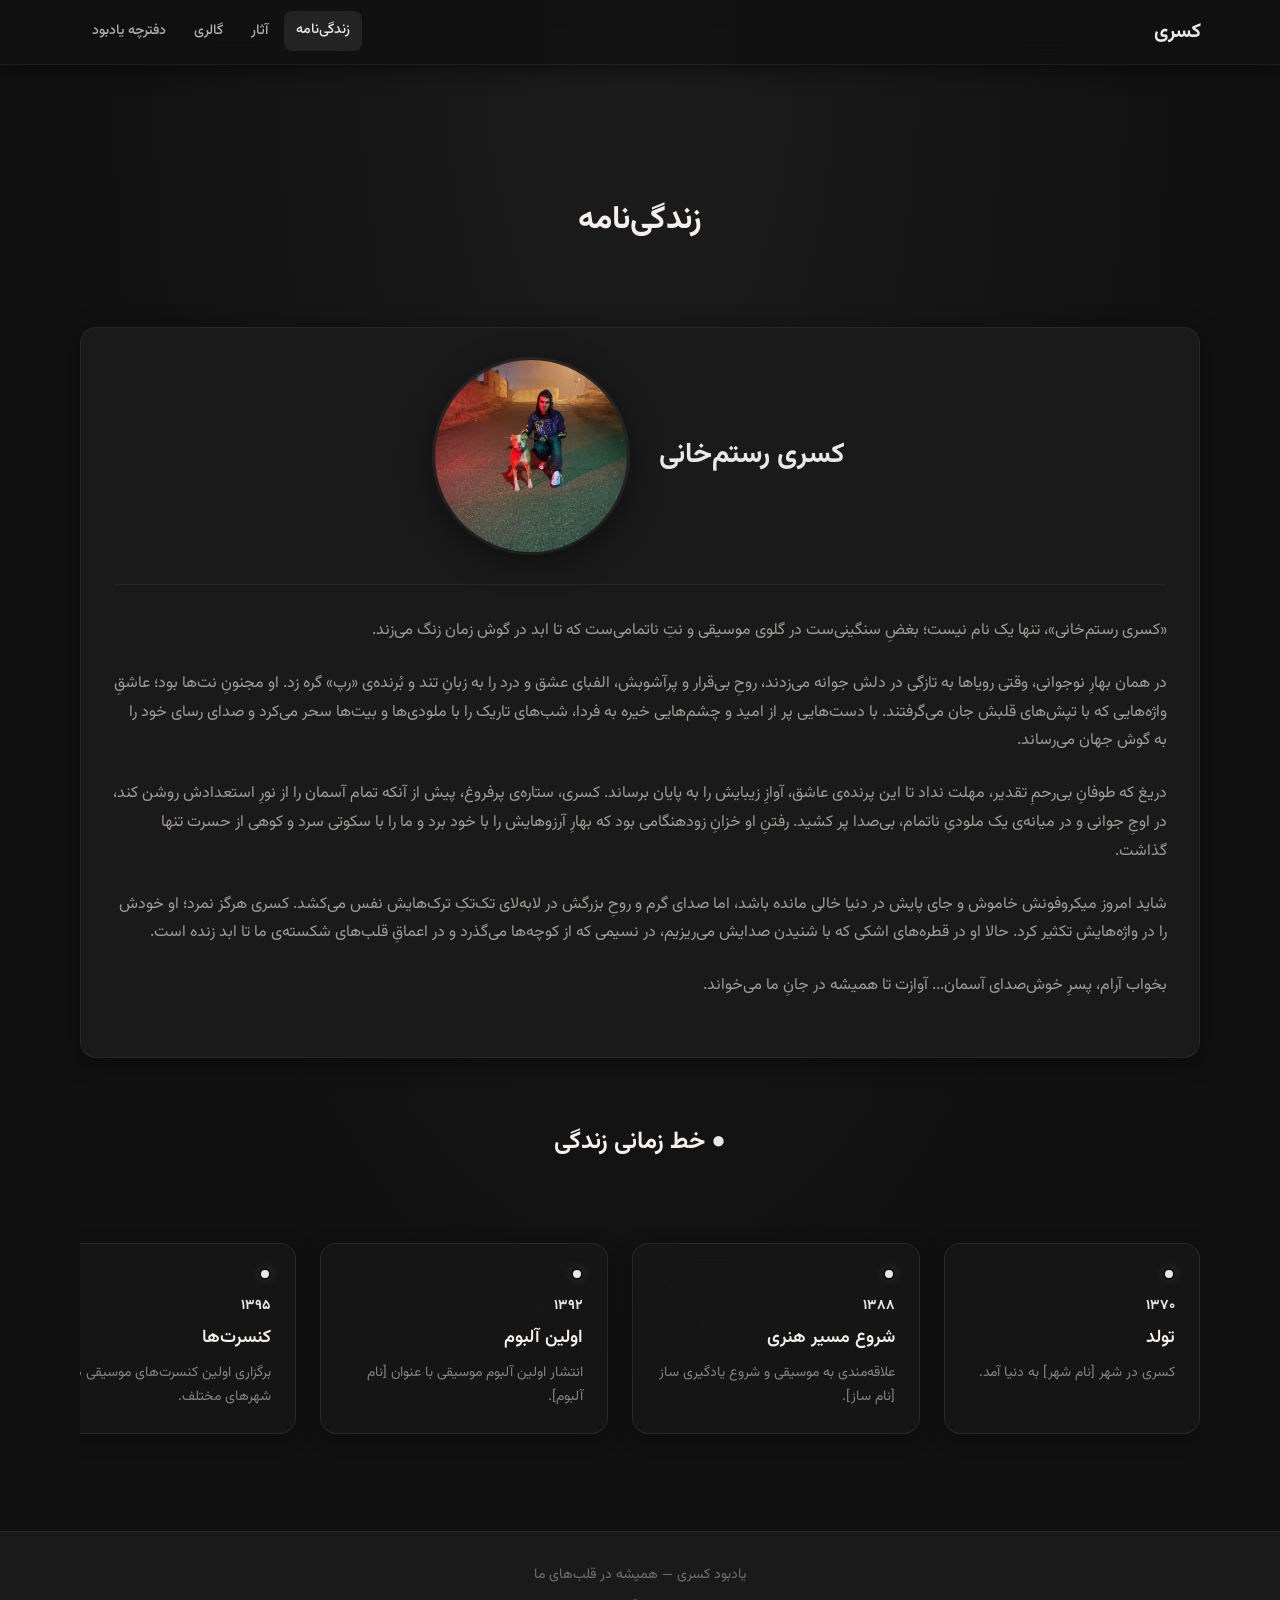
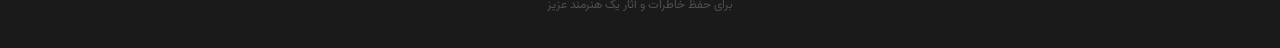
<file: biography.html>
<!DOCTYPE html>
<html lang="fa" dir="rtl">
<head>
  <meta charset="UTF-8">
  <meta name="viewport" content="width=device-width, initial-scale=1.0">
  <title>زندگی‌نامه | یادبود کسری</title>
  <link rel="preconnect" href="https://fonts.googleapis.com">
  <link rel="preconnect" href="https://fonts.gstatic.com" crossorigin>
  <link href="https://fonts.googleapis.com/css2?family=Vazirmatn:wght@300;400;500;600;700;800&display=swap" rel="stylesheet">
  <link rel="stylesheet" href="css/style.css">
</head>
<body>

  <header class="header">
    <div class="header-inner">
      <a href="index.html" class="logo">کسری</a>
      <nav class="nav">
        <a href="biography.html" class="active">زندگی‌نامه</a>
        <a href="music.html">آثار</a>
        <a href="gallery.html">گالری</a>
        <a href="guestbook.html">دفترچه یادبود</a>
      </nav>
      <button class="menu-btn" onclick="toggleMenu()" aria-label="منو">☰</button>
    </div>
    <nav class="mobile-nav" id="mobileNav">
      <a href="index.html">خانه</a>
      <a href="biography.html" class="active">زندگی‌نامه</a>
      <a href="music.html">آثار</a>
      <a href="gallery.html">گالری</a>
      <a href="guestbook.html">دفترچه یادبود</a>
    </nav>
  </header>

  <main class="container" style="padding: 4rem 1rem;">
    <div class="page-header">
      <h1>زندگی‌نامه</h1>
    </div>

    <!-- متن کامل زندگی‌نامه -->
    <div class="bio-card">
      <div class="bio-card-inner">
        <div class="bio-avatar">
          <img src="images/IMG_0287.jpg" alt="کسری رستم‌خانی">
        </div>
        <div>
          <h2>کسری رستم‌خانی</h2>
        </div>
      </div>
      <div class="bio-full">
        <p>«کسری رستم‌خانی»، تنها یک نام نیست؛ بغضِ سنگینی‌ست در گلوی موسیقی و نتِ ناتمامی‌ست که تا ابد در گوش زمان زنگ می‌زند.</p>
        <p>در همان بهارِ نوجوانی، وقتی رویاها به تازگی در دلش جوانه می‌زدند، روحِ بی‌قرار و پرآشوبش، الفبای عشق و درد را به زبانِ تند و بُرنده‌ی «رپ» گره زد. او مجنونِ نت‌ها بود؛ عاشقِ واژه‌هایی که با تپش‌های قلبش جان می‌گرفتند. با دست‌هایی پر از امید و چشم‌هایی خیره به فردا، شب‌های تاریک را با ملودی‌ها و بیت‌ها سحر می‌کرد و صدای رسای خود را به گوش جهان می‌رساند.</p>
        <p>دریغ که طوفانِ بی‌رحمِ تقدیر، مهلت نداد تا این پرنده‌ی عاشق، آوازِ زیبایش را به پایان برساند. کسری، ستاره‌ی پرفروغ، پیش از آنکه تمام آسمان را از نورِ استعدادش روشن کند، در اوجِ جوانی و در میانه‌ی یک ملودیِ ناتمام، بی‌صدا پر کشید. رفتنِ او خزانِ زودهنگامی بود که بهارِ آرزوهایش را با خود برد و ما را با سکوتی سرد و کوهی از حسرت تنها گذاشت.</p>
        <p>شاید امروز میکروفونش خاموش و جای پایش در دنیا خالی مانده باشد، اما صدای گرم و روحِ بزرگش در لابه‌لای تک‌تکِ ترک‌هایش نفس می‌کشد. کسری هرگز نمرد؛ او خودش را در واژه‌هایش تکثیر کرد. حالا او در قطره‌های اشکی که با شنیدن صدایش می‌ریزیم، در نسیمی که از کوچه‌ها می‌گذرد و در اعماقِ قلب‌های شکسته‌ی ما تا ابد زنده است.</p>
        <p>بخواب آرام، پسرِ خوش‌صدای آسمان... آوازت تا همیشه در جانِ ما می‌خواند.</p>
      </div>
    </div>

    <!-- خط زمانی -->
    <h2 class="section-title"><span class="dot">●</span> خط زمانی زندگی</h2>

    <div class="timeline">
      <div class="timeline-item">
        <div class="timeline-dot"></div>
        <span class="timeline-year">۱۳۷۰</span>
        <h3>تولد</h3>
        <p>کسری در شهر [نام شهر] به دنیا آمد.</p>
      </div>
      <div class="timeline-item">
        <div class="timeline-dot"></div>
        <span class="timeline-year">۱۳۸۸</span>
        <h3>شروع مسیر هنری</h3>
        <p>علاقه‌مندی به موسیقی و شروع یادگیری ساز [نام ساز].</p>
      </div>
      <div class="timeline-item">
        <div class="timeline-dot"></div>
        <span class="timeline-year">۱۳۹۲</span>
        <h3>اولین آلبوم</h3>
        <p>انتشار اولین آلبوم موسیقی با عنوان [نام آلبوم].</p>
      </div>
      <div class="timeline-item">
        <div class="timeline-dot"></div>
        <span class="timeline-year">۱۳۹۵</span>
        <h3>کنسرت‌ها</h3>
        <p>برگزاری اولین کنسرت‌های موسیقی در شهرهای مختلف.</p>
      </div>
      <div class="timeline-item">
        <div class="timeline-dot"></div>
        <span class="timeline-year">۱۳۹۸</span>
        <h3>تجلیل هنری</h3>
        <p>دریافت جایزه و تجلیل از مقام هنری.</p>
      </div>
      <div class="timeline-item">
        <div class="timeline-dot"></div>
        <span class="timeline-year">۱۴۰۳</span>
        <h3>وداع ابدی</h3>
        <p>کسری اما همیشه در آثار و قلب‌های ما زنده است.</p>
      </div>
    </div>
  </main>

  <footer class="footer">
    <p>یادبود کسری — همیشه در قلب‌های ما</p>
    <p>برای حفظ خاطرات و آثار یک هنرمند عزیز</p>
  </footer>

  <script src="js/unregister-sw.js"></script>
  <audio id="audioPlayer" preload="metadata"></audio>
  <script src="js/persistent-audio.js"></script>
  <script src="js/main.js"></script>
</body>
</html>
</file>
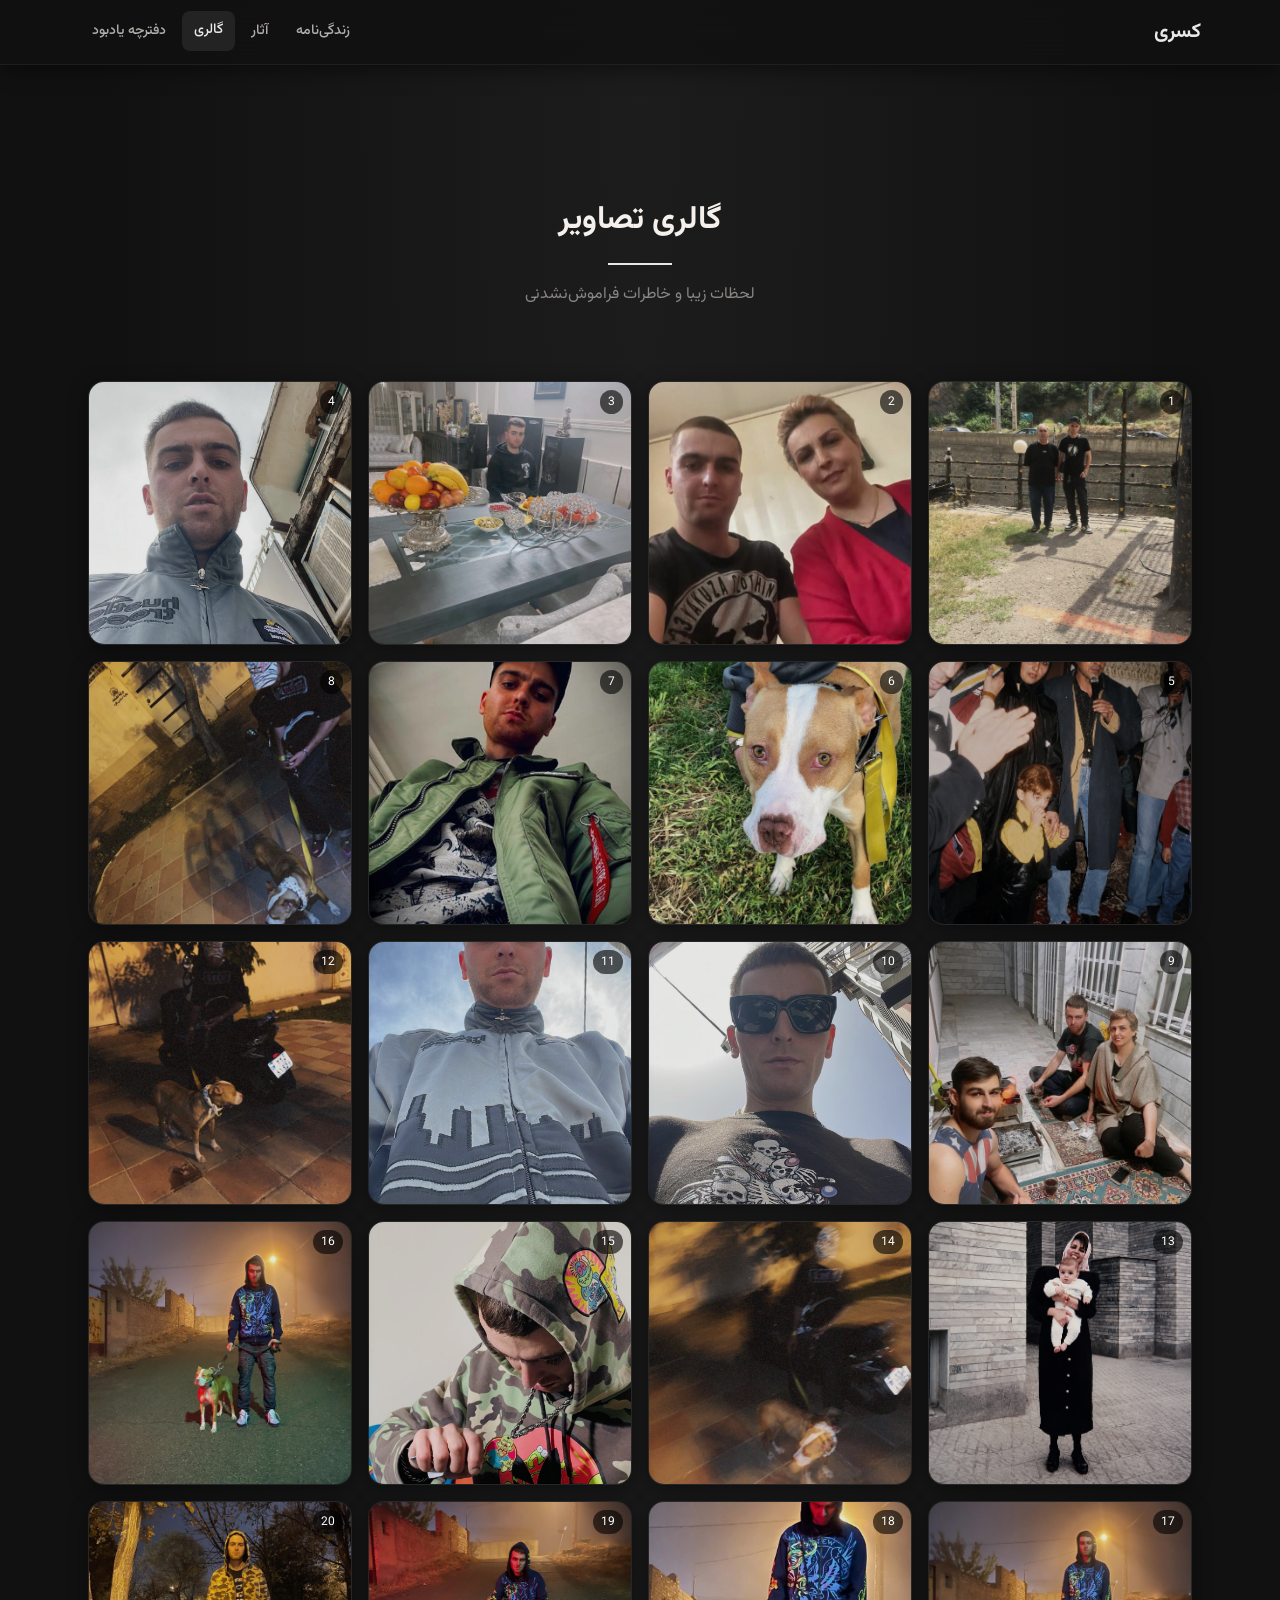
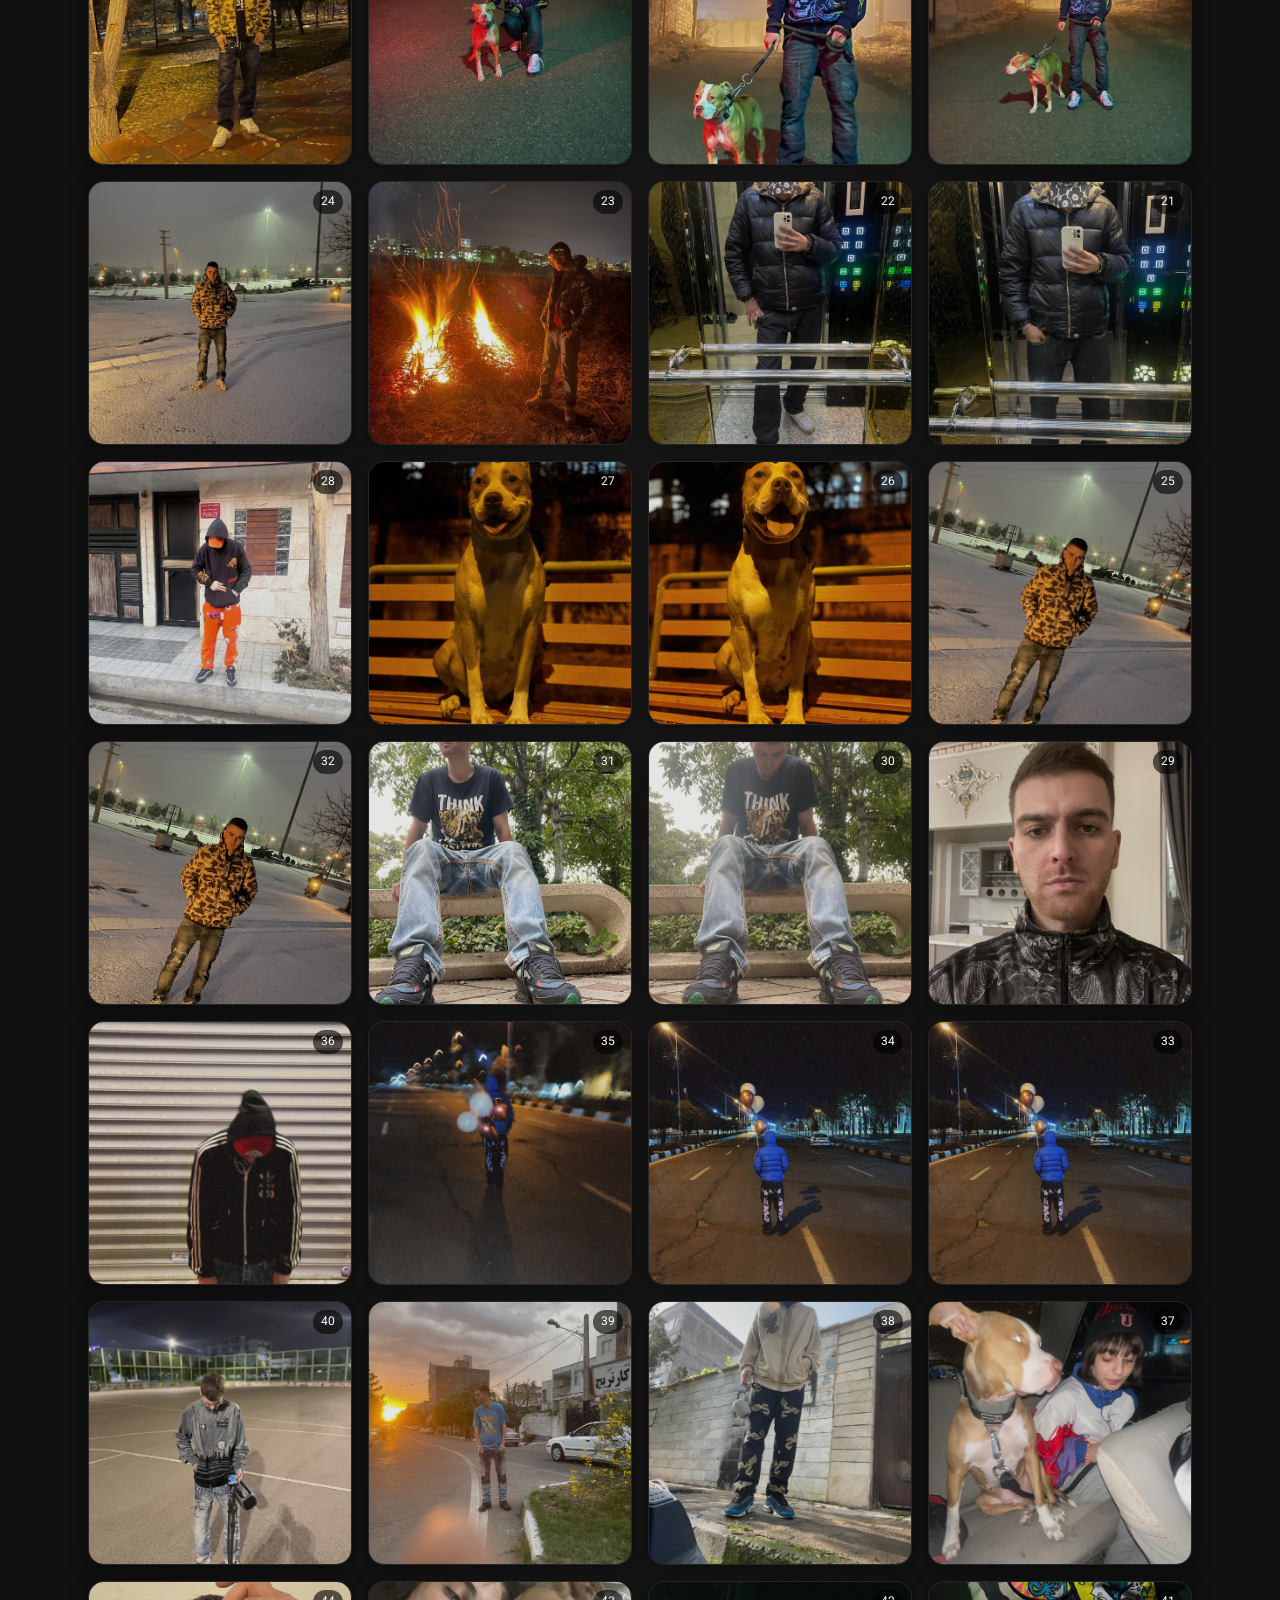
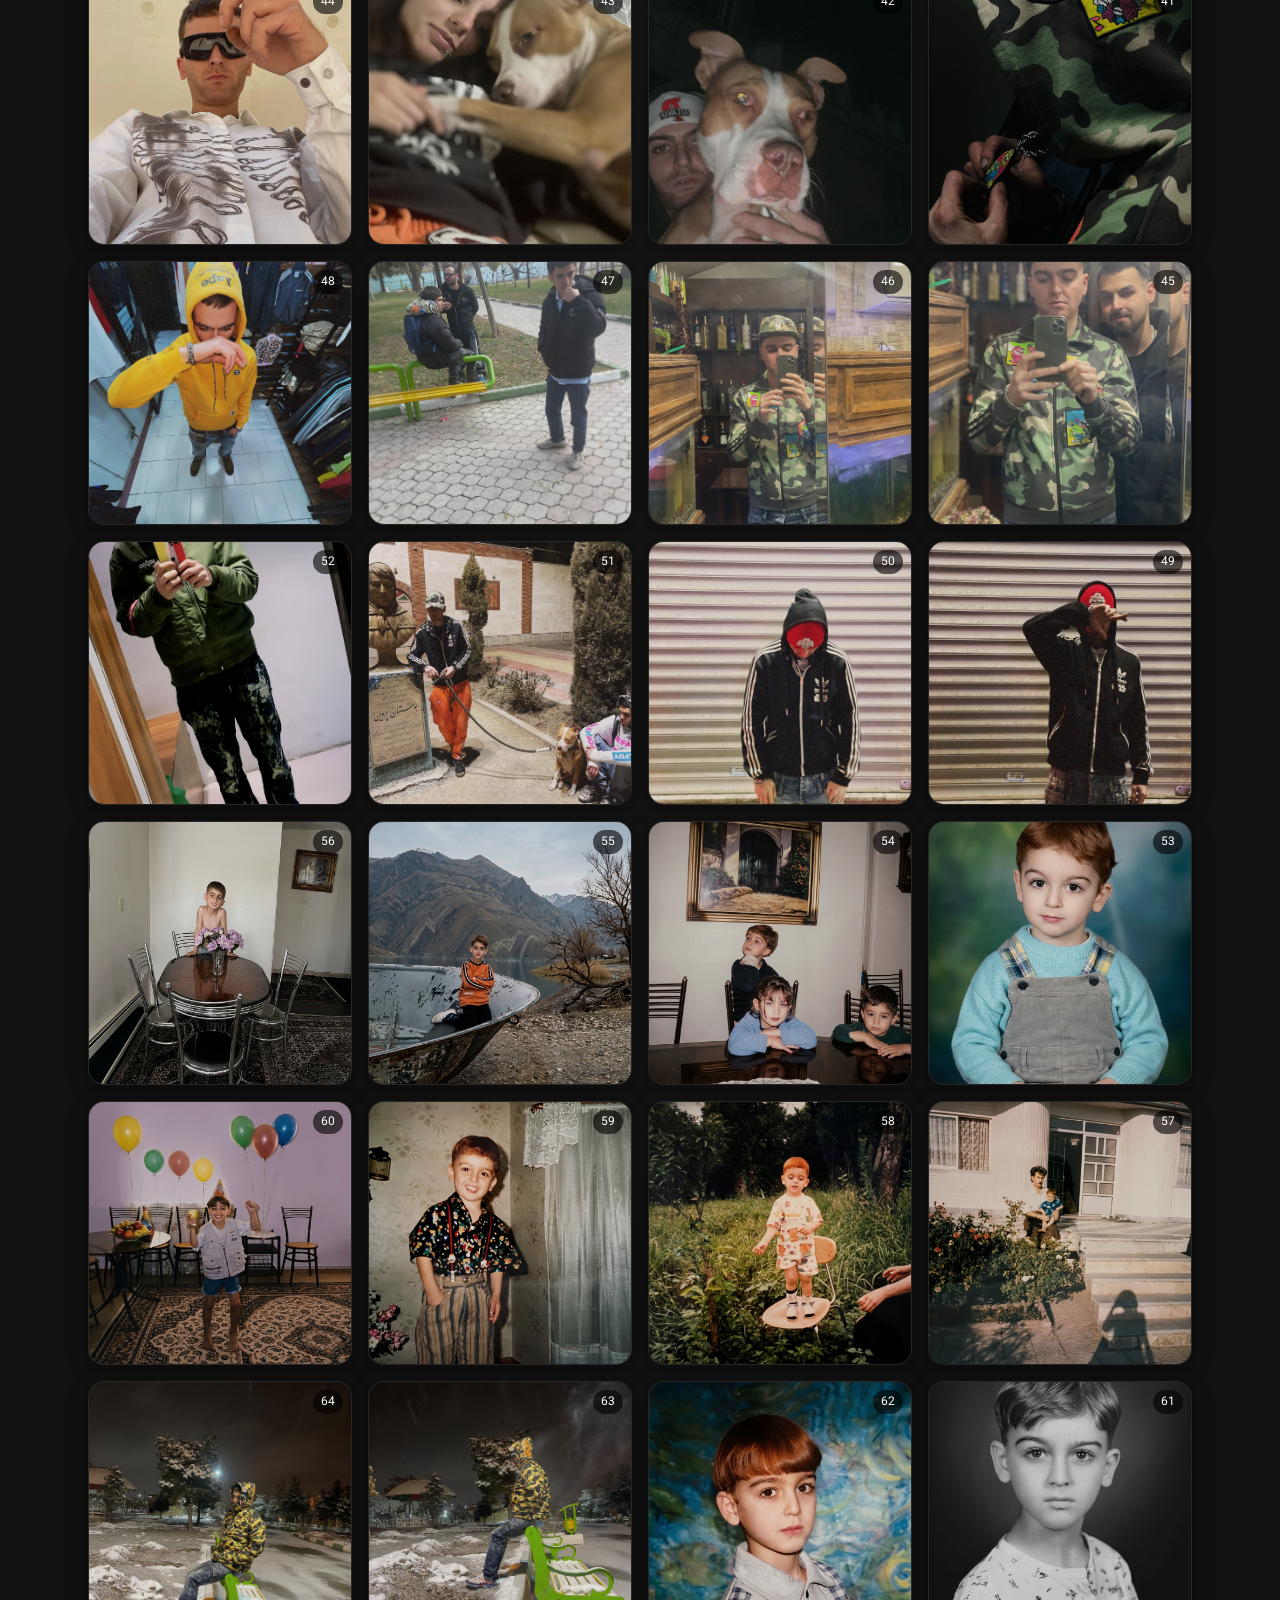
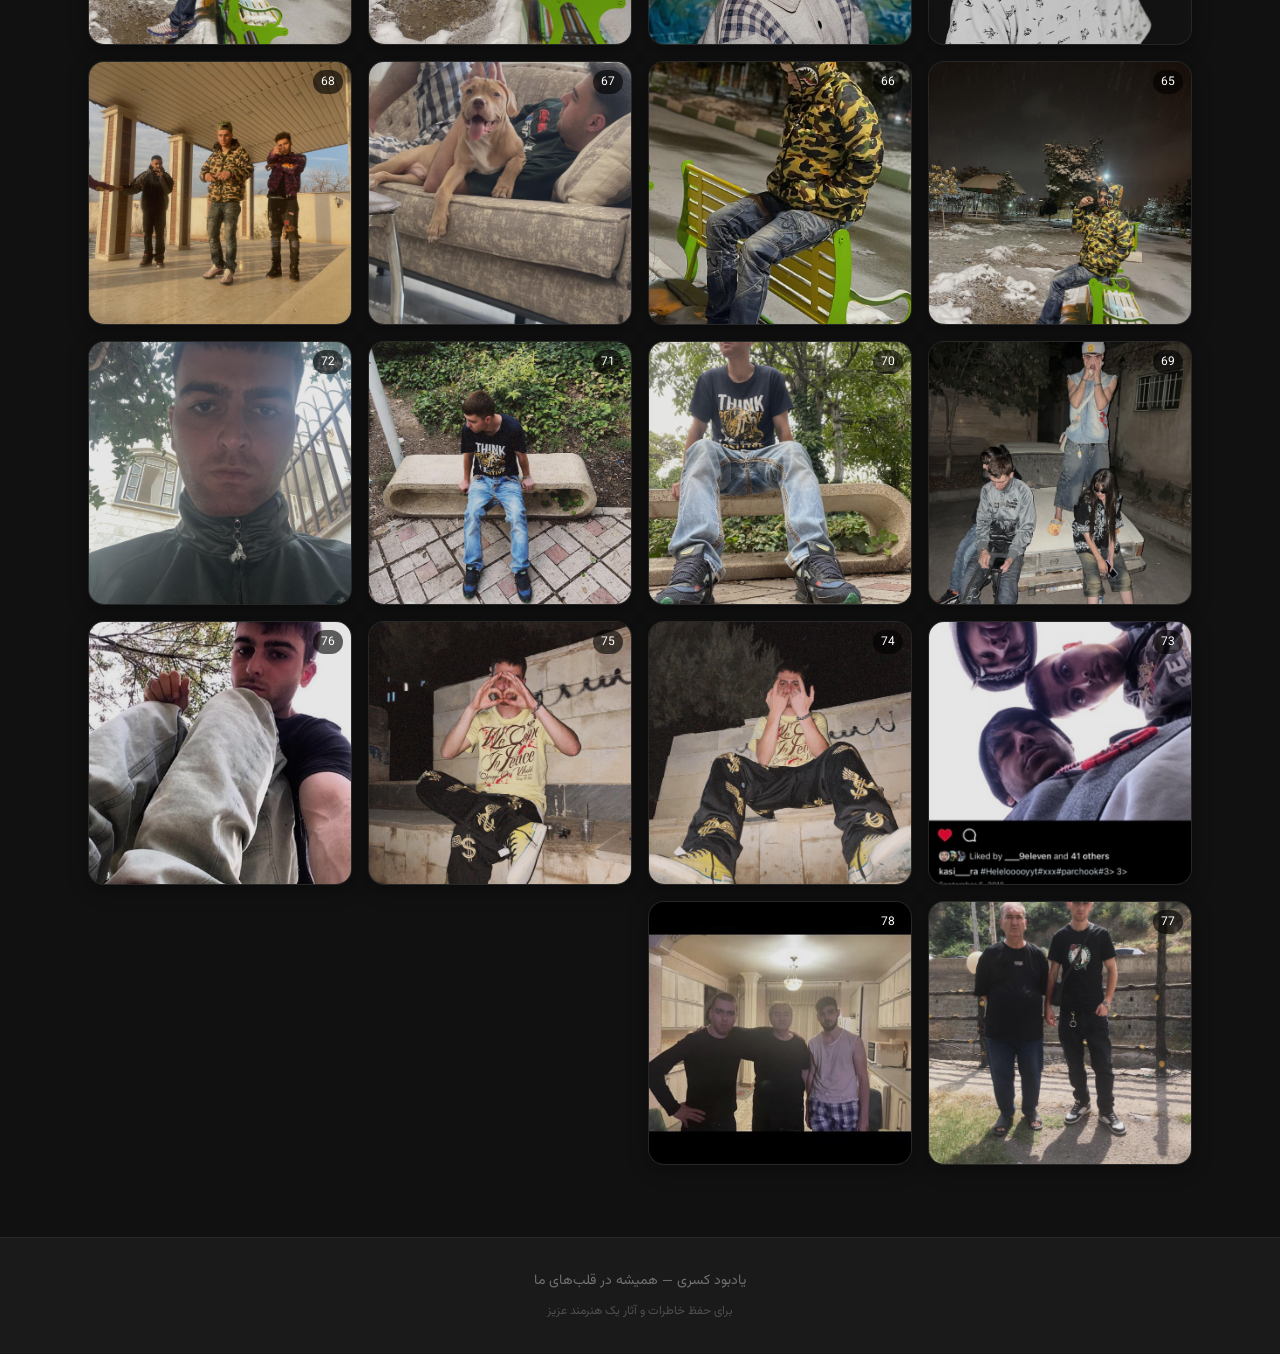
<file: gallery.html>
<!DOCTYPE html>
<html lang="fa" dir="rtl">
<head>
  <meta charset="UTF-8">
  <meta name="viewport" content="width=device-width, initial-scale=1.0">
  <title>گالری تصاویر | یادبود کسری</title>
  <link rel="preconnect" href="https://fonts.googleapis.com">
  <link rel="preconnect" href="https://fonts.gstatic.com" crossorigin>
  <link href="https://fonts.googleapis.com/css2?family=Vazirmatn:wght@300;400;500;600;700;800&display=swap" rel="stylesheet">
  <link rel="stylesheet" href="css/style.css">
</head>
<body>

  <header class="header">
    <div class="header-inner">
      <a href="index.html" class="logo">کسری</a>
      <nav class="nav">
        <a href="biography.html">زندگی‌نامه</a>
        <a href="music.html">آثار</a>
        <a href="gallery.html" class="active">گالری</a>
        <a href="guestbook.html">دفترچه یادبود</a>
      </nav>
      <button class="menu-btn" onclick="toggleMenu()" aria-label="منو">☰</button>
    </div>
    <nav class="mobile-nav" id="mobileNav">
      <a href="index.html">خانه</a>
      <a href="biography.html">زندگی‌نامه</a>
      <a href="music.html">آثار</a>
      <a href="gallery.html" class="active">گالری</a>
      <a href="guestbook.html">دفترچه یادبود</a>
    </nav>
  </header>

  <main class="container" style="padding: 4rem 1rem;">
    <div class="page-header">
      <h1>گالری تصاویر</h1>
      <div class="divider"></div>
      <p>لحظات زیبا و خاطرات فراموش‌نشدنی</p>
    </div>

    <div class="gallery-grid" id="galleryGrid"></div>
  </main>

  <!-- لایت‌باکس -->
  <div class="lightbox" id="lightbox">
    <button class="lightbox-close" onclick="closeLightbox()">✕</button>
    <button class="lightbox-nav lightbox-next" onclick="nextImage()">‹</button>
    <div class="lightbox-content">
      <div class="lightbox-image" id="lightboxImage">
        <svg fill="none" stroke="currentColor" viewBox="0 0 24 24" width="80" height="80">
          <path stroke-linecap="round" stroke-linejoin="round" stroke-width="1.5" d="M4 16l4.586-4.586a2 2 0 012.828 0L16 16m-2-2l1.586-1.586a2 2 0 012.828 0L20 14m-6-6h.01M6 20h12a2 2 0 002-2V6a2 2 0 00-2-2H6a2 2 0 00-2 2v12a2 2 0 002 2z"/>
        </svg>
      </div>
      <p class="lightbox-caption" id="lightboxCaption"></p>
    </div>
    <button class="lightbox-nav lightbox-prev" onclick="prevImage()">›</button>
  </div>

  <footer class="footer">
    <p>یادبود کسری — همیشه در قلب‌های ما</p>
    <p>برای حفظ خاطرات و آثار یک هنرمند عزیز</p>
  </footer>

  <script src="js/gallery.js"></script>
  <script src="js/unregister-sw.js"></script>
  <audio id="audioPlayer" preload="metadata"></audio>
  <script src="js/persistent-audio.js"></script>
  <script src="js/main.js"></script>
</body>
</html>
</file>
<file: css/style.css>
/* ===== متغیرها و رنگ‌ها ===== */
:root {
  --navy: #111111;
  --navy-light: #1a1a1a;
  --gold: #e8e8e8;
  --gold-light: #f5f5f5;
  --ivory: #f5f0eb;
  --ivory-dark: #e8e0d8;
  --burgundy: #8b3a3a;
  --spring: cubic-bezier(0.34, 1.56, 0.64, 1);
  --smooth: cubic-bezier(0.25, 0.1, 0.25, 1);
}

* {
  margin: 0;
  padding: 0;
  box-sizing: border-box;
}

html {
  scroll-behavior: smooth;
  overflow-x: hidden;
}

body {
  background: var(--navy);
  background-image: radial-gradient(ellipse at 50% 0%, rgba(40, 40, 40, 0.5) 0%, transparent 60%);
  color: var(--ivory);
  font-family: 'Vazirmatn', Tahoma, Arial, sans-serif;
  line-height: 1.7;
  min-height: 100vh;
  display: flex;
  flex-direction: column;
  overflow-x: hidden;
  animation: fadeInBody 0.6s var(--smooth);
}

@keyframes fadeInBody {
  from { opacity: 0; transform: translateY(8px); }
  to { opacity: 1; transform: translateY(0); }
}

a {
  color: inherit;
  text-decoration: none;
}

::selection {
  background: rgba(255, 255, 255, 0.2);
  color: var(--ivory);
}

::-webkit-scrollbar {
  width: 8px;
}
::-webkit-scrollbar-track {
  background: var(--navy);
}
::-webkit-scrollbar-thumb {
  background: rgba(255, 255, 255, 0.15);
  border-radius: 4px;
}

/* ===== هدر ===== */
.header {
  position: sticky;
  top: 0;
  z-index: 50;
  background: rgba(17, 17, 17, 0.85);
  backdrop-filter: blur(24px) saturate(180%);
  -webkit-backdrop-filter: blur(24px) saturate(180%);
  border-bottom: 1px solid rgba(255, 255, 255, 0.06);
  box-shadow: 0 1px 24px rgba(0, 0, 0, 0.6);
  animation: slideDown 0.5s var(--smooth);
}

@keyframes slideDown {
  from { opacity: 0; transform: translateY(-100%); }
  to { opacity: 1; transform: translateY(0); }
}

.header-inner {
  max-width: 72rem;
  margin: 0 auto;
  padding: 0 1rem;
  display: flex;
  align-items: center;
  justify-content: space-between;
  height: 4rem;
}

.logo {
  color: var(--gold);
  font-weight: 700;
  font-size: 1.25rem;
  letter-spacing: -0.025em;
}

.nav {
  display: flex;
  gap: 0.25rem;
}

.nav a {
  padding: 0.5rem 0.75rem;
  border-radius: 0.5rem;
  font-size: 0.875rem;
  font-weight: 500;
  color: rgba(245, 240, 235, 0.7);
  transition: all 0.3s var(--spring);
  position: relative;
}

.nav a:hover,
.nav a.active {
  color: var(--gold);
  background: rgba(255, 255, 255, 0.08);
  transform: translateY(-1px);
}

.nav a.active {
  background: rgba(255, 255, 255, 0.08);
}

.menu-btn {
  display: none;
  background: none;
  border: none;
  color: rgba(245, 240, 235, 0.7);
  cursor: pointer;
  padding: 0.5rem;
  font-size: 1.5rem;
}

.mobile-nav {
  display: none;
  flex-direction: column;
  gap: 0.25rem;
  padding: 0.5rem 0 1rem;
  border-top: 1px solid rgba(255, 255, 255, 0.05);
  margin-top: 0.5rem;
  padding-top: 0.75rem;
  animation: slideDown 0.3s var(--smooth);
}

.mobile-nav a {
  padding: 0.6rem 0.75rem;
  border-radius: 0.5rem;
  font-size: 0.9rem;
  font-weight: 500;
  color: rgba(245, 240, 235, 0.7);
  transition: all 0.3s var(--spring);
}

.mobile-nav a:hover,
.mobile-nav a.active {
  color: var(--gold);
  background: rgba(255, 255, 255, 0.06);
  transform: translateX(-4px);
}

/* ===== محتوای اصلی ===== */
main {
  flex: 1;
  overflow-x: hidden;
}

.container {
  max-width: 72rem;
  margin: 0 auto;
  padding: 0 1rem;
}

.section-padding {
  padding: 0.5rem 1rem;
}

/* ===== آکاردئون ===== */
.accordion {
  border: 1px solid rgba(255, 255, 255, 0.08);
  border-radius: 1.25rem;
  background: rgba(26, 26, 26, 0.5);
  backdrop-filter: blur(24px) saturate(180%);
  -webkit-backdrop-filter: blur(24px) saturate(180%);
  overflow: hidden;
  margin-bottom: 0.75rem;
  transition: all 0.3s var(--smooth);
}

.accordion[open] {
  box-shadow: 0 8px 40px rgba(0, 0, 0, 0.3);
  border-color: rgba(255, 255, 255, 0.12);
  animation: safeGlow 0.6s var(--smooth);
}

@keyframes safeGlow {
  0% { box-shadow: 0 0 0 rgba(255, 255, 255, 0); }
  50% { box-shadow: 0 8px 40px rgba(0, 0, 0, 0.3), 0 0 20px rgba(255, 255, 255, 0.03); }
  100% { box-shadow: 0 8px 40px rgba(0, 0, 0, 0.3); }
}

.accordion-header {
  display: flex;
  align-items: center;
  gap: 1rem;
  padding: 1.25rem 1.5rem;
  cursor: pointer;
  list-style: none;
  transition: all 0.3s var(--spring);
  user-select: none;
}

.accordion-header::-webkit-details-marker {
  display: none;
}

.accordion-header::marker {
  display: none;
  content: '';
}

.accordion-header:hover {
  background: rgba(255, 255, 255, 0.03);
}

.accordion-header h1 {
  font-size: 1.5rem;
  margin: 0;
  transition: color 0.3s;
}

.accordion-header:hover h1 {
  color: var(--gold);
}

.accordion-icon {
  display: none;
}

.accordion[open] .accordion-icon {
  transform: rotate(45deg);
  background: rgba(255, 255, 255, 0.1);
}

.accordion-content {
  padding: 0 1.5rem 1.5rem;
  animation: accordionOpen 0.5s var(--smooth);
}

@keyframes accordionOpen {
  from {
    opacity: 0;
    transform: translateY(-12px);
    filter: blur(4px);
  }
  to {
    opacity: 1;
    transform: translateY(0);
    filter: blur(0);
  }
}

/* ===== صفحه اصلی - هیرو ===== */
.hero {
  position: relative;
  min-height: 100vh;
  display: flex;
  align-items: center;
  justify-content: center;
  overflow: visible;
}

.hero-bg {
  position: absolute;
  inset: 0;
  background: linear-gradient(to bottom, #111111, #181818, #111111);
  animation: bgShift 8s ease-in-out infinite alternate;
}

@keyframes bgShift {
  from { opacity: 1; }
  to { opacity: 0.9; }
}

.collage-bg {
  position: fixed;
  inset: 0;
  overflow: visible;
  opacity: 0.2;
  pointer-events: none;
  z-index: 0;
}

.c-img {
  position: absolute;
  object-fit: cover;
  filter: grayscale(0.3) brightness(1.1);
  transition: all 0.6s var(--smooth);
}

.c-img:hover {
  filter: grayscale(0.2);
  transform: scale(1.05) rotate(0deg) !important;
  opacity: 0.8 !important;
}

.c1 { width: 280px; height: 280px; top: 5%; right: 8%; transform: rotate(-12deg); opacity: 0.7; }
.c2 { width: 220px; height: 220px; top: 15%; left: 5%; transform: rotate(8deg); opacity: 0.5; }
.c3 { width: 320px; height: 240px; top: 50%; right: 10%; transform: rotate(5deg); opacity: 0.6; }
.c4 { width: 200px; height: 260px; top: 55%; left: 8%; transform: rotate(-6deg); opacity: 0.55; }
.c5 { width: 260px; height: 200px; top: 40%; left: 30%; transform: rotate(15deg); opacity: 0.4; }
.c6 { width: 180px; height: 180px; top: 8%; left: 40%; transform: rotate(-20deg); opacity: 0.45; }
.c7 { width: 240px; height: 300px; bottom: 5%; left: 15%; transform: rotate(10deg); opacity: 0.5; }
.c8 { width: 200px; height: 200px; bottom: 10%; right: 5%; transform: rotate(-15deg); opacity: 0.35; }

.hero-glow {
  position: absolute;
  inset: 0;
  opacity: 0.4;
  animation: heroGlowPulse 6s ease-in-out infinite alternate;
}

@keyframes heroGlowPulse {
  from { opacity: 0.3; }
  to { opacity: 0.5; }
}

.hero-glow::before {
  content: '';
  position: absolute;
  top: 25%;
  right: 25%;
  width: 24rem;
  height: 24rem;
  background: rgba(255, 255, 255, 0.03);
  border-radius: 50%;
  filter: blur(100px);
}

.hero-glow::after {
  content: '';
  position: absolute;
  bottom: 25%;
  left: 25%;
  width: 16rem;
  height: 16rem;
  background: rgba(255, 255, 255, 0.02);
  border-radius: 50%;
  filter: blur(80px);
}

.hero-content {
  position: relative;
  z-index: 10;
  text-align: center;
  padding: 4rem 1.5rem 2rem;
  max-width: 48rem;
  background: radial-gradient(ellipse at center, rgba(0, 0, 0, 0.55) 0%, rgba(0, 0, 0, 0.25) 60%, transparent 100%);
  border-radius: 2rem;
  animation: heroFadeIn 0.8s var(--smooth) 0.2s both;
}

/* ===== ذرات نور شناور ===== */
.light-particles {
  position: fixed;
  inset: 0;
  overflow: hidden;
  pointer-events: none;
  z-index: 1;
}

.particle {
  position: absolute;
  bottom: -5%;
  width: 3px;
  height: 3px;
  border-radius: 50%;
  background: rgba(232, 232, 232, 0.5);
  box-shadow: 0 0 6px 2px rgba(232, 232, 232, 0.3);
  animation: particleRise linear infinite;
}

@keyframes particleRise {
  0% {
    transform: translateY(0) translateX(0);
    opacity: 0;
  }
  10% {
    opacity: 0.7;
  }
  90% {
    opacity: 0.4;
  }
  100% {
    transform: translateY(-105vh) translateX(var(--drift, 20px));
    opacity: 0;
  }
}

@media (max-width: 768px) {
  .light-particles {
    display: none;
  }
}

@keyframes heroFadeIn {
  from { opacity: 0; transform: translateY(24px) scale(0.98); }
  to { opacity: 1; transform: translateY(0) scale(1); }
}

.hero h1 {
  font-size: 3rem;
  font-weight: 700;
  line-height: 1.3;
  margin-bottom: 1rem;
  text-shadow: 0 2px 20px rgba(0, 0, 0, 0.8);
  animation: titleReveal 0.6s var(--spring) 0.3s both;
}

@keyframes titleReveal {
  from { opacity: 0; transform: translateY(16px); }
  to { opacity: 1; transform: translateY(0); }
}

.hero h1 .gold {
  display: block;
  margin-top: 0.5rem;
}

.hero p {
  color: rgba(245, 240, 235, 0.6);
  font-size: 1.125rem;
  line-height: 1.8;
  max-width: 36rem;
  margin: 0 auto;
}

.hero-intro {
  text-align: center;
  max-width: 40rem;
  margin: 0 auto 1rem;
  font-size: 1rem;
  line-height: 1.9;
  color: rgba(245, 240, 235, 0.55);
}

/* ===== بخش‌های سایت ===== */
.section-title {
  font-size: 1.5rem;
  font-weight: 700;
  text-align: center;
  margin-bottom: 3rem;
  color: var(--ivory);
}

.section-title .dot {
  color: var(--gold);
}

.cards {
  display: grid;
  grid-template-columns: repeat(auto-fit, minmax(280px, 1fr));
  gap: 1.5rem;
  padding-bottom: 5rem;
}

.card {
  background: rgba(26, 26, 26, 0.6);
  backdrop-filter: blur(24px) saturate(180%);
  -webkit-backdrop-filter: blur(24px) saturate(180%);
  border: 1px solid rgba(255, 255, 255, 0.08);
  border-radius: 1.25rem;
  padding: 1.5rem;
  transition: all 0.4s var(--spring);
  box-shadow: 0 4px 24px rgba(0, 0, 0, 0.4), inset 0 1px 0 rgba(255, 255, 255, 0.04);
  animation: cardReveal 0.5s var(--smooth) both;
}

.card:nth-child(1) { animation-delay: 0.1s; }
.card:nth-child(2) { animation-delay: 0.2s; }
.card:nth-child(3) { animation-delay: 0.3s; }
.card:nth-child(4) { animation-delay: 0.4s; }

@keyframes cardReveal {
  from { opacity: 0; transform: translateY(20px) scale(0.97); }
  to { opacity: 1; transform: translateY(0) scale(1); }
}

.card:hover {
  border-color: rgba(255, 255, 255, 0.12);
  transform: translateY(-6px) scale(1.01);
  box-shadow: 0 12px 40px rgba(0, 0, 0, 0.5), 0 0 40px rgba(255, 255, 255, 0.03);
}

.card-icon {
  color: rgba(255, 255, 255, 0.25);
  margin-bottom: 1rem;
  transition: color 0.3s;
}

.card:hover .card-icon {
  color: var(--gold);
}

.card h3 {
  font-size: 1.125rem;
  font-weight: 600;
  margin-bottom: 0.5rem;
  transition: color 0.3s;
}

.card:hover h3 {
  color: var(--gold);
}

.card p {
  color: rgba(245, 240, 235, 0.5);
  font-size: 0.875rem;
  line-height: 1.7;
}

/* ===== موقعیت قبر ===== */
.grave-location-btn {
  display: flex;
  align-items: center;
  justify-content: center;
  gap: 0.5rem;
  width: fit-content;
  margin: 0 auto;
  padding: 0.8rem 1.8rem;
  background: rgba(255, 255, 255, 0.06);
  border: 1px solid rgba(255, 255, 255, 0.1);
  border-radius: 50px;
  color: rgba(245, 240, 235, 0.7);
  text-decoration: none;
  font-family: 'Vazirmatn', sans-serif;
  font-size: 0.95rem;
  transition: all 0.3s ease;
  backdrop-filter: blur(10px);
  -webkit-backdrop-filter: blur(10px);
}

.grave-location-btn:hover {
  background: rgba(255, 255, 255, 0.12);
  color: #ffb84d;
  border-color: rgba(255, 184, 77, 0.3);
  transform: scale(1.03);
}

/* ===== شمع یادبود ===== */
.candle-section {
  text-align: center;
  padding: 1rem 1rem 5rem;
}

.candle-count {
  color: rgba(245, 240, 235, 0.5);
  font-size: 0.9375rem;
  margin-bottom: 2rem;
}

.candle-count strong {
  color: var(--gold);
  font-weight: 700;
}

.candle-stage {
  display: flex;
  justify-content: center;
}

.candle-btn {
  background: none;
  border: none;
  cursor: pointer;
  display: flex;
  flex-direction: column;
  align-items: center;
  gap: 0.75rem;
  padding: 1rem 2rem;
  border-radius: 1.25rem;
  transition: all 0.4s var(--smooth);
  font-family: inherit;
}

.candle-btn:hover {
  background: rgba(255, 255, 255, 0.03);
}

.candle-svg {
  width: 4rem;
  height: 6rem;
  position: relative;
}

.candle-flame {
  transform-origin: 50% 100%;
  opacity: 0;
  transition: opacity 0.5s var(--smooth);
}

.candle-flame-outer {
  filter: drop-shadow(0 0 8px rgba(255, 170, 60, 0.9)) drop-shadow(0 0 20px rgba(255, 120, 20, 0.6)) drop-shadow(0 0 40px rgba(255, 80, 10, 0.3));
}

.candle-flame-inner {
  filter: drop-shadow(0 0 4px rgba(255, 240, 180, 0.9));
}

.candle-btn.lit .candle-flame {
  opacity: 1;
}

.candle-btn.lit .candle-flame-outer {
  animation: flameOuter 1.5s ease-in-out infinite alternate;
}

.candle-btn.lit .candle-flame-inner {
  animation: flameInner 1.8s ease-in-out infinite alternate;
}

@keyframes flameOuter {
  0% { transform: scaleY(1) scaleX(1) rotate(-1.5deg); }
  33% { transform: scaleY(1.12) scaleX(0.92) rotate(2deg); }
  66% { transform: scaleY(0.93) scaleX(1.08) rotate(-1deg); }
  100% { transform: scaleY(1.06) scaleX(0.96) rotate(1.5deg); }
}

@keyframes flameInner {
  0% { transform: scaleY(1) scaleX(1) rotate(1deg); }
  50% { transform: scaleY(1.15) scaleX(0.9) rotate(-2deg); }
  100% { transform: scaleY(0.9) scaleX(1.1) rotate(1deg); }
}

.candle-glow {
  opacity: 0;
  transition: opacity 0.6s var(--smooth);
}

.candle-btn.lit .candle-glow {
  opacity: 1;
  animation: glowPulse 2s ease-in-out infinite;
}

@keyframes glowPulse {
  0%, 100% { opacity: 0.4; transform: scale(1); }
  50% { opacity: 0.7; transform: scale(1.05); }
}

.candle-wax {
  fill: var(--ivory-dark);
}

.candle-label {
  color: rgba(245, 240, 235, 0.6);
  font-size: 0.9375rem;
  font-weight: 500;
  transition: color 0.3s;
}

.candle-btn.lit .candle-label {
  color: var(--gold);
}

.candle-hint {
  color: rgba(245, 240, 235, 0.35);
  font-size: 0.8125rem;
  margin-top: 1.5rem;
}

/* ===== Smoke particles ===== */
.candle-smoke {
  position: absolute;
  top: 0;
  left: 50%;
  transform: translateX(-50%);
  width: 40px;
  height: 60px;
  pointer-events: none;
  opacity: 0;
  transition: opacity 0.5s;
}

.candle-btn.lit .candle-smoke {
  opacity: 1;
}

.smoke-particle {
  position: absolute;
  width: 4px;
  height: 4px;
  background: rgba(200, 200, 200, 0.15);
  border-radius: 50%;
  left: 50%;
  bottom: 0;
  animation: smokeRise 3s ease-out infinite;
}

.smoke-particle:nth-child(1) { animation-delay: 0s; left: 45%; }
.smoke-particle:nth-child(2) { animation-delay: 0.8s; left: 55%; }
.smoke-particle:nth-child(3) { animation-delay: 1.6s; left: 48%; }
.smoke-particle:nth-child(4) { animation-delay: 2.4s; left: 52%; }

@keyframes smokeRise {
  0% { transform: translateY(0) translateX(0) scale(1); opacity: 0.3; }
  50% { opacity: 0.15; }
  100% { transform: translateY(-50px) translateX(10px) scale(2.5); opacity: 0; }
}

/* ===== صفحه عنوان ===== */
.page-header {
  text-align: center;
  padding: 4rem 0;
  animation: pageHeaderReveal 0.6s var(--smooth) both;
}

@keyframes pageHeaderReveal {
  from { opacity: 0; transform: translateY(20px); }
  to { opacity: 1; transform: translateY(0); }
}

.page-header h1 {
  font-size: 2rem;
  font-weight: 700;
  margin-bottom: 1rem;
}

.page-header .divider {
  width: 4rem;
  height: 2px;
  background: var(--gold);
  margin: 0 auto 1rem;
}

.page-header p {
  color: rgba(245, 240, 235, 0.5);
  max-width: 36rem;
  margin: 0 auto;
}

/* ===== زندگی‌نامه ===== */
.bio-card {
  background: var(--navy-light);
  border: 1px solid rgba(255, 255, 255, 0.06);
  border-radius: 1rem;
  padding: 2rem;
  margin-bottom: 4rem;
  box-shadow: 0 4px 24px rgba(0, 0, 0, 0.4);
  animation: cardReveal 0.6s var(--smooth) 0.2s both;
}

.bio-card-inner {
  display: flex;
  flex-direction: row-reverse;
  gap: 2rem;
  align-items: center;
  justify-content: center;
  margin-bottom: 2rem;
  padding-bottom: 2rem;
  border-bottom: 1px solid rgba(255, 255, 255, 0.06);
}

.bio-avatar {
  width: 12rem;
  height: 12rem;
  border-radius: 50%;
  overflow: hidden;
  flex-shrink: 0;
  box-shadow: 0 8px 32px rgba(0, 0, 0, 0.5), 0 0 0 3px rgba(255, 255, 255, 0.08);
}

.bio-avatar svg {
  width: 5rem;
  height: 5rem;
  color: rgba(255, 255, 255, 0.15);
}

.bio-avatar img {
  width: 100%;
  height: 100%;
  object-fit: cover;
  display: block;
}

.bio-card h2 {
  font-size: 1.75rem;
  font-weight: 700;
  color: var(--gold);
  text-align: center;
}

.bio-card p {
  color: rgba(245, 240, 235, 0.6);
  line-height: 1.8;
}

.bio-full p {
  margin-bottom: 1.5rem;
}

/* ===== خط زمانی ===== */
.timeline {
  display: flex;
  gap: 1.5rem;
  overflow-x: auto;
  padding: 2rem 0;
  scroll-snap-type: x mandatory;
  -webkit-overflow-scrolling: touch;
  scrollbar-width: none;
}

.timeline::-webkit-scrollbar {
  display: none;
}

.timeline-item {
  position: relative;
  min-width: 16rem;
  max-width: 18rem;
  flex-shrink: 0;
  scroll-snap-align: center;
  background: rgba(26, 26, 26, 0.6);
  backdrop-filter: blur(24px) saturate(180%);
  -webkit-backdrop-filter: blur(24px) saturate(180%);
  border: 1px solid rgba(255, 255, 255, 0.08);
  border-radius: 1rem;
  padding: 1.5rem;
  transition: all 0.4s var(--spring);
  animation: timelineReveal 0.6s var(--smooth) both;
  box-shadow: 0 4px 20px rgba(0, 0, 0, 0.3);
}

.timeline-item:nth-child(1) { animation-delay: 0.1s; }
.timeline-item:nth-child(2) { animation-delay: 0.2s; }
.timeline-item:nth-child(3) { animation-delay: 0.3s; }
.timeline-item:nth-child(4) { animation-delay: 0.4s; }
.timeline-item:nth-child(5) { animation-delay: 0.5s; }
.timeline-item:nth-child(6) { animation-delay: 0.6s; }

@keyframes timelineReveal {
  from { opacity: 0; transform: translateX(24px) scale(0.95); }
  to { opacity: 1; transform: translateX(0) scale(1); }
}

.timeline-item:hover {
  transform: translateY(-4px) scale(1.02);
  border-color: rgba(255, 255, 255, 0.15);
  box-shadow: 0 8px 32px rgba(0, 0, 0, 0.4);
}

.timeline-dot {
  width: 0.75rem;
  height: 0.75rem;
  background: var(--gold);
  border-radius: 50%;
  border: 2px solid var(--navy);
  margin-bottom: 0.75rem;
  box-shadow: 0 0 12px rgba(255, 255, 255, 0.15);
  transition: all 0.3s var(--spring);
}

.timeline-item:hover .timeline-dot {
  transform: scale(1.4);
  box-shadow: 0 0 20px rgba(255, 255, 255, 0.25);
}

.timeline-year {
  color: var(--gold);
  font-weight: 700;
  font-size: 0.875rem;
}

.timeline-item h3 {
  color: var(--ivory);
  font-weight: 600;
  font-size: 1.125rem;
  margin-top: 0.25rem;
}

.timeline-item p {
  color: rgba(245, 240, 235, 0.5);
  font-size: 0.875rem;
  margin-top: 0.5rem;
  line-height: 1.7;
}

/* ===== موزیک پلیر ===== */
.player-card {
  background: var(--navy-light);
  border: 1px solid rgba(255, 255, 255, 0.06);
  border-radius: 1rem;
  padding: 1.5rem;
  margin-bottom: 3rem;
  box-shadow: 0 8px 32px rgba(0, 0, 0, 0.5);
  animation: cardReveal 0.6s var(--smooth) 0.2s both;
}

.player-layout {
  display: flex;
  gap: 1.5rem;
  align-items: flex-start;
}

.player-main {
  flex: 1;
  min-width: 0;
}

.player-layout .playlist {
  flex: 0 0 180px;
  border-left: 1px solid rgba(255, 255, 255, 0.05);
  padding-left: 1.5rem;
  border-top: none;
  padding-top: 0;
  margin-top: 0;
}

.player-title {
  text-align: center;
  margin-bottom: 1rem;
}

.player-title h3 {
  color: var(--gold);
  font-weight: 600;
  font-size: 1.125rem;
}

.player-title p {
  color: rgba(245, 240, 235, 0.5);
  font-size: 0.875rem;
  margin-top: 0.25rem;
}

.progress-bar {
  width: 100%;
  height: 0.5rem;
  background: rgba(255, 255, 255, 0.06);
  border-radius: 9999px;
  cursor: pointer;
  overflow: hidden;
  margin-bottom: 0.75rem;
  direction: ltr;
}

.progress-fill {
  height: 100%;
  background: var(--gold);
  border-radius: 9999px;
  width: 0%;
  transition: width 0.1s linear;
  direction: ltr;
}

.time-display {
  display: flex;
  justify-content: space-between;
  font-size: 0.75rem;
  color: rgba(245, 240, 235, 0.4);
  margin-bottom: 1.5rem;
}

.player-controls {
  display: flex;
  align-items: center;
  justify-content: center;
  gap: 1.5rem;
  margin-bottom: 1.5rem;
  position: relative;
}

.player-controls button {
  background: none;
  border: none;
  color: rgba(245, 240, 235, 0.6);
  cursor: pointer;
  transition: color 0.2s;
  padding: 0.25rem;
}

.player-controls button:hover {
  color: var(--gold);
}

.play-btn {
  width: 3.5rem;
  height: 3.5rem;
  border-radius: 50%;
  background: var(--gold) !important;
  color: var(--navy) !important;
  display: flex;
  align-items: center;
  justify-content: center;
  box-shadow: 0 4px 20px rgba(255, 255, 255, 0.1);
  transition: all 0.3s var(--spring);
}

.play-btn:hover {
  background: var(--gold-light) !important;
  transform: scale(1.08);
  box-shadow: 0 6px 28px rgba(255, 255, 255, 0.15);
}

.play-btn:active {
  transform: scale(0.95);
}

.volume-control {
  display: flex;
  align-items: center;
  gap: 0.75rem;
}

.volume-control svg {
  color: rgba(245, 240, 235, 0.4);
  flex-shrink: 0;
}

.volume-slider {
  flex: 1;
  -webkit-appearance: none;
  height: 4px;
  background: rgba(255, 255, 255, 0.06);
  border-radius: 2px;
  cursor: pointer;
}

.volume-slider::-webkit-slider-thumb {
  -webkit-appearance: none;
  width: 12px;
  height: 12px;
  background: var(--gold);
  border-radius: 50%;
  cursor: pointer;
}

/* ===== لیست پخش ===== */
.playlist {
  margin-top: 1.5rem;
  border-top: 1px solid rgba(255, 255, 255, 0.05);
  padding-top: 1rem;
}

.playlist h4 {
  color: rgba(245, 240, 235, 0.5);
  font-size: 0.75rem;
  text-transform: uppercase;
  letter-spacing: 0.05em;
  margin-bottom: 0.75rem;
}

.playlist-list {
  max-height: 12rem;
  overflow-y: auto;
}

.playlist-item {
  display: flex;
  align-items: center;
  justify-content: space-between;
  width: 100%;
  padding: 0.625rem 0.75rem;
  border-radius: 0.5rem;
  font-size: 0.875rem;
  color: rgba(245, 240, 235, 0.6);
  background: none;
  border: none;
  cursor: pointer;
  transition: all 0.3s var(--smooth);
  text-align: right;
  font-family: inherit;
  position: relative;
  overflow: hidden;
}

.playlist-item::before {
  content: '';
  position: absolute;
  top: 0;
  right: 0;
  width: 0;
  height: 100%;
  background: linear-gradient(90deg, rgba(255,255,255,0.05), transparent);
  transition: width 0.4s var(--smooth);
}

.playlist-item:hover::before {
  width: 100%;
}

.playlist-item:hover {
  color: var(--ivory);
  transform: translateX(-4px);
}

.playlist-item.active {
  background: rgba(255, 255, 255, 0.06);
  color: var(--gold);
  text-shadow: 0 0 12px rgba(255, 215, 0, 0.3);
}

.playlist-item.active span:first-child::after {
  content: '♫';
  margin-right: 0.4rem;
  font-size: 0.75rem;
  animation: noteBounce 1s ease-in-out infinite;
}

@keyframes noteBounce {
  0%, 100% { transform: translateY(0); }
  50% { transform: translateY(-3px); }
}

.playlist-item span:last-child {
  font-size: 0.75rem;
  color: rgba(245, 240, 235, 0.3);
}

.playlist-download {
  margin-right: auto;
  color: rgba(245, 240, 235, 0.3);
  transition: color 0.2s, transform 0.2s;
  display: flex;
  align-items: center;
}

.playlist-download:hover {
  color: rgba(255, 215, 0, 0.8);
  transform: scale(1.2);
}

/* ===== Player Animations ===== */
@keyframes pulseGlow {
  0%, 100% { box-shadow: 0 4px 20px rgba(255, 255, 255, 0.1); }
  50% { box-shadow: 0 4px 30px rgba(255, 215, 0, 0.3); }
}

@keyframes spinVinyl {
  from { transform: rotate(0deg); }
  to { transform: rotate(360deg); }
}

@keyframes eqBounce1 {
  0%, 100% { height: 4px; }
  50% { height: 16px; }
}
@keyframes eqBounce2 {
  0%, 100% { height: 8px; }
  50% { height: 20px; }
}
@keyframes eqBounce3 {
  0%, 100% { height: 6px; }
  50% { height: 14px; }
}

.play-btn.playing {
  animation: pulseGlow 2s ease-in-out infinite;
}

.eq-bars {
  display: flex;
  align-items: flex-end;
  gap: 3px;
  height: 20px;
  opacity: 0;
  transition: opacity 0.3s;
  position: absolute;
  bottom: -24px;
  left: 50%;
  transform: translateX(-50%);
}

.playing ~ .eq-bars,
.player-controls.playing .eq-bars {
  opacity: 1;
}

.eq-bars .bar {
  width: 3px;
  background: var(--gold);
  border-radius: 2px;
}

.eq-bars .bar:nth-child(1) { animation: eqBounce1 0.8s ease-in-out infinite; }
.eq-bars .bar:nth-child(2) { animation: eqBounce2 0.6s ease-in-out infinite 0.1s; }
.eq-bars .bar:nth-child(3) { animation: eqBounce3 0.7s ease-in-out infinite 0.2s; }
.eq-bars .bar:nth-child(4) { animation: eqBounce1 0.9s ease-in-out infinite 0.15s; }

.player-controls.playing .eq-bars { opacity: 1; }
.player-controls:not(.playing) .eq-bars { opacity: 0; }

.progress-bar {
  position: relative;
}

.progress-bar::after {
  content: '';
  position: absolute;
  right: 0;
  top: 50%;
  transform: translateY(-50%);
  width: 12px;
  height: 12px;
  background: var(--gold);
  border-radius: 50%;
  opacity: 0;
  transition: opacity 0.2s;
  pointer-events: none;
  box-shadow: 0 0 8px rgba(255, 215, 0, 0.5);
}

.progress-bar:hover::after {
  opacity: 1;
}

.playlist-item {
  animation: fadeSlideIn 0.3s ease both;
}

.playlist-item:nth-child(1) { animation-delay: 0s; }
.playlist-item:nth-child(2) { animation-delay: 0.05s; }
.playlist-item:nth-child(3) { animation-delay: 0.1s; }
.playlist-item:nth-child(4) { animation-delay: 0.15s; }

@keyframes fadeSlideIn {
  from { opacity: 0; transform: translateX(10px); }
  to { opacity: 1; transform: translateX(0); }
}

.player-card {
  position: relative;
  overflow: hidden;
}

.player-card::before {
  content: '';
  position: absolute;
  top: -50%;
  left: -50%;
  width: 200%;
  height: 200%;
  background: conic-gradient(from 0deg, transparent, rgba(255, 215, 0, 0.03), transparent, rgba(255, 215, 0, 0.03), transparent);
  animation: shimmerRotate 8s linear infinite;
  pointer-events: none;
}

@keyframes shimmerRotate {
  from { transform: rotate(0deg); }
  to { transform: rotate(360deg); }
}

.player-card > * {
  position: relative;
  z-index: 1;
}

/* ===== آلبوم ===== */
.album-card {
  background: var(--navy-light);
  border: 1px solid rgba(255, 255, 255, 0.06);
  border-radius: 1rem;
  padding: 1.5rem;
  margin-bottom: 1.5rem;
  transition: all 0.4s var(--spring);
  box-shadow: 0 4px 24px rgba(0, 0, 0, 0.4);
  animation: cardReveal 0.6s var(--smooth) both;
}

.album-card:hover {
  border-color: rgba(255, 255, 255, 0.1);
  box-shadow: 0 8px 32px rgba(0, 0, 0, 0.5);
  transform: translateY(-3px);
}

.album-header {
  display: flex;
  align-items: start;
  justify-content: space-between;
  margin-bottom: 1rem;
}

.album-header h3 {
  font-weight: 600;
  font-size: 1.125rem;
}

.album-header p {
  color: rgba(245, 240, 235, 0.4);
  font-size: 0.875rem;
  margin-top: 0.25rem;
}

.album-count {
  color: rgba(255, 255, 255, 0.35);
  font-size: 0.875rem;
}

.track-item {
  display: flex;
  align-items: center;
  justify-content: space-between;
  padding: 0.75rem 1rem;
  border-radius: 0.5rem;
  background: rgba(255, 255, 255, 0.02);
  transition: all 0.3s var(--spring);
  margin-bottom: 0.5rem;
}

.track-item:hover {
  background: rgba(255, 255, 255, 0.06);
  transform: translateX(-4px);
}

.track-info {
  display: flex;
  align-items: center;
  gap: 0.75rem;
}

.track-info svg {
  color: rgba(255, 255, 255, 0.2);
}

.track-info span {
  color: rgba(245, 240, 235, 0.8);
  font-size: 0.875rem;
}

.track-meta {
  display: flex;
  align-items: center;
  gap: 0.75rem;
}

.track-duration {
  color: rgba(245, 240, 235, 0.3);
  font-size: 0.75rem;
}

.track-download {
  color: rgba(255, 255, 255, 0.2);
  transition: color 0.2s;
}

.track-download:hover {
  color: var(--gold);
}

/* ===== گالری ===== */
.gallery-grid {
  display: grid;
  grid-template-columns: repeat(2, 1fr);
  gap: 1rem;
  padding: 0.5rem;
}

.gallery-item {
  position: relative;
  aspect-ratio: 1;
  overflow: hidden;
  cursor: pointer;
  transition: all 0.5s var(--spring);
  animation: galleryReveal 0.6s var(--smooth) both;
  border-radius: 1rem;
  background: var(--navy-light);
  border: 1px solid rgba(255, 255, 255, 0.06);
  box-shadow: 0 4px 20px rgba(0, 0, 0, 0.4);
}

.gallery-number {
  position: absolute;
  top: 8px;
  right: 8px;
  background: rgba(0, 0, 0, 0.6);
  color: #fff;
  font-size: 0.75rem;
  padding: 2px 8px;
  border-radius: 12px;
  pointer-events: none;
  z-index: 2;
  font-family: 'Vazirmatn', sans-serif;
}

.gallery-item:nth-child(1) { animation-delay: 0.05s; }
.gallery-item:nth-child(2) { animation-delay: 0.1s; }
.gallery-item:nth-child(3) { animation-delay: 0.15s; }
.gallery-item:nth-child(4) { animation-delay: 0.2s; }
.gallery-item:nth-child(5) { animation-delay: 0.25s; }
.gallery-item:nth-child(6) { animation-delay: 0.3s; }
.gallery-item:nth-child(7) { animation-delay: 0.35s; }
.gallery-item:nth-child(8) { animation-delay: 0.4s; }
.gallery-item:nth-child(9) { animation-delay: 0.45s; }
.gallery-item:nth-child(10) { animation-delay: 0.5s; }
.gallery-item:nth-child(11) { animation-delay: 0.55s; }
.gallery-item:nth-child(12) { animation-delay: 0.6s; }

.gallery-num {
  position: absolute;
  top: 8px;
  right: 8px;
  background: rgba(0, 0, 0, 0.65);
  color: #ffb84d;
  padding: 3px 10px;
  border-radius: 20px;
  font-size: 0.8rem;
  font-weight: 700;
  pointer-events: none;
  z-index: 2;
  font-family: 'Vazirmatn', sans-serif;
}

@keyframes galleryReveal {
  from { opacity: 0; transform: scale(0.9) translateY(20px); }
  to { opacity: 1; transform: scale(1) translateY(0); }
}

.gallery-item:hover {
  transform: scale(1.04) translateY(-4px);
  box-shadow: 0 12px 40px rgba(0, 0, 0, 0.6), 0 0 0 1px rgba(255, 255, 255, 0.1);
  border-color: rgba(255, 255, 255, 0.15);
  z-index: 2;
}

.gallery-item img {
  width: 100%;
  height: 100%;
  object-fit: cover;
  display: block;
  transition: all 0.6s var(--smooth);
  filter: brightness(0.9) saturate(0.9);
}

.gallery-item:hover img {
  transform: scale(1.1);
  filter: brightness(1) saturate(1);
}

.gallery-item.slideshow-active {
  border-color: var(--gold);
  box-shadow: 0 0 20px rgba(255, 215, 0, 0.3);
  transform: scale(1.05);
  z-index: 3;
}

.gallery-item.slideshow-active img {
  filter: brightness(1.1) saturate(1.2);
}

.gallery-item.slideshow-active::after {
  opacity: 1;
}

.gallery-video {
  position: relative;
}

.gallery-video video {
  width: 100%;
  height: 100%;
  object-fit: cover;
  display: block;
  filter: brightness(0.9);
}

.video-play-icon {
  position: absolute;
  inset: 0;
  display: flex;
  align-items: center;
  justify-content: center;
  background: rgba(0,0,0,0.3);
  border-radius: inherit;
  transition: background 0.3s;
}

.gallery-video:hover .video-play-icon {
  background: rgba(0,0,0,0.5);
}

.video-play-icon svg {
  color: white;
  filter: drop-shadow(0 2px 6px rgba(0,0,0,0.5));
}

.gallery-item::after {
  content: '';
  position: absolute;
  inset: 0;
  background: linear-gradient(to top, rgba(0,0,0,0.4) 0%, transparent 50%);
  opacity: 0;
  transition: opacity 0.4s var(--smooth);
}

.gallery-item:hover::after {
  opacity: 1;
}

/* ===== لایت‌باکس ===== */
.lightbox {
  position: fixed;
  inset: 0;
  z-index: 100;
  background: rgba(10, 10, 10, 0.96);
  backdrop-filter: blur(24px) saturate(180%);
  -webkit-backdrop-filter: blur(24px) saturate(180%);
  display: none;
  align-items: center;
  justify-content: center;
  padding: 1rem;
  animation: lightboxIn 0.3s var(--smooth);
}

@keyframes lightboxIn {
  from { opacity: 0; }
  to { opacity: 1; }
}

.lightbox.active {
  display: flex;
}

.lightbox-close {
  position: absolute;
  top: 1rem;
  right: 1rem;
  background: none;
  border: none;
  color: rgba(245, 240, 235, 0.7);
  cursor: pointer;
  font-size: 2rem;
  z-index: 10;
  transition: all 0.3s var(--spring);
}

.lightbox-close:hover {
  color: var(--gold);
  transform: rotate(90deg) scale(1.1);
}

.lightbox-nav {
  position: absolute;
  top: 50%;
  transform: translateY(-50%);
  background: none;
  border: none;
  color: rgba(245, 240, 235, 0.7);
  cursor: pointer;
  font-size: 2.5rem;
  z-index: 10;
  transition: all 0.3s var(--spring);
}

.lightbox-nav:hover {
  color: var(--gold);
  transform: translateY(-50%) scale(1.15);
}

.lightbox-prev {
  right: 1rem;
}

.lightbox-next {
  left: 1rem;
}

.lightbox-content {
  max-width: 56rem;
  width: 100%;
  text-align: center;
  animation: lightboxContentIn 0.4s var(--spring) 0.1s both;
}

@keyframes lightboxContentIn {
  from { opacity: 0; transform: scale(0.95) translateY(16px); }
  to { opacity: 1; transform: scale(1) translateY(0); }
}

.lightbox-image {
  background: var(--navy-light);
  border-radius: 1rem;
  border: 1px solid rgba(255, 255, 255, 0.1);
  display: flex;
  align-items: center;
  justify-content: center;
  overflow: hidden;
  box-shadow: 0 20px 80px rgba(0, 0, 0, 0.7), 0 0 0 1px rgba(255, 255, 255, 0.05);
  max-width: 80vw;
  max-height: 80vh;
}

.lightbox-image img {
  width: 100%;
  height: 100%;
  object-fit: contain;
  border-radius: 1rem;
  display: block;
}

.lightbox-image svg {
  width: 5rem;
  height: 5rem;
  color: rgba(245, 240, 235, 0.2);
}

.lightbox-caption {
  color: rgba(245, 240, 235, 0.7);
  margin-top: 1rem;
  font-size: 0.875rem;
}

/* ===== فرم دفترچه یادبود ===== */
.guestbook-layout {
  display: grid;
  grid-template-columns: 1fr 1fr;
  gap: 2rem;
}

.form-card {
  background: var(--navy-light);
  border: 1px solid rgba(255, 255, 255, 0.06);
  border-radius: 1rem;
  padding: 1.5rem;
  box-shadow: 0 4px 24px rgba(0, 0, 0, 0.4);
  animation: cardReveal 0.6s var(--smooth) 0.1s both;
}

.form-card h3 {
  color: var(--gold);
  font-weight: 600;
  font-size: 1.125rem;
  margin-bottom: 1rem;
}

.form-group {
  margin-bottom: 1rem;
}

.form-group label {
  display: block;
  color: rgba(245, 240, 235, 0.6);
  font-size: 0.875rem;
  margin-bottom: 0.25rem;
}

.form-group input,
.form-group textarea {
  width: 100%;
  background: rgba(255, 255, 255, 0.03);
  border: 1px solid rgba(255, 255, 255, 0.08);
  border-radius: 0.5rem;
  padding: 0.625rem 1rem;
  color: var(--ivory);
  font-family: inherit;
  font-size: 0.9375rem;
  transition: border-color 0.2s, box-shadow 0.2s;
}

.form-group input:focus,
.form-group textarea:focus {
  outline: none;
  border-color: rgba(255, 255, 255, 0.25);
  box-shadow: 0 0 0 4px rgba(255, 255, 255, 0.05);
  transform: scale(1.01);
}

.form-group input::placeholder,
.form-group textarea::placeholder {
  color: rgba(245, 240, 235, 0.3);
}

.form-group textarea {
  resize: none;
  min-height: 8rem;
}

.form-submit {
  width: 100%;
  padding: 0.75rem;
  background: var(--gold);
  color: var(--navy);
  border: none;
  border-radius: 0.5rem;
  font-weight: 600;
  font-size: 1rem;
  cursor: pointer;
  font-family: inherit;
  transition: all 0.3s var(--spring);
}

.form-submit:hover {
  background: var(--gold-light);
  transform: translateY(-1px);
  box-shadow: 0 4px 16px rgba(255, 255, 255, 0.1);
}

.form-submit:active {
  transform: scale(0.97);
}

.form-submit:disabled {
  opacity: 0.5;
  cursor: not-allowed;
}

.form-message {
  padding: 0.75rem 1rem;
  border-radius: 0.5rem;
  font-size: 0.875rem;
  margin-bottom: 1rem;
}

.form-success {
  background: rgba(34, 197, 94, 0.1);
  border: 1px solid rgba(34, 197, 94, 0.3);
  color: #86efac;
}

.form-error {
  background: rgba(239, 68, 68, 0.1);
  border: 1px solid rgba(239, 68, 68, 0.3);
  color: #fca5a5;
}

/* ===== لیست پیام‌ها ===== */
.messages-header {
  font-weight: 600;
  margin-bottom: 1rem;
  font-size: 1.125rem;
}

.messages-header .dot {
  color: var(--gold);
}

.message-card {
  background: var(--navy-light);
  border: 1px solid rgba(255, 255, 255, 0.06);
  border-radius: 0.75rem;
  padding: 1.25rem;
  margin-bottom: 1rem;
  transition: all 0.3s var(--spring);
  box-shadow: 0 2px 16px rgba(0, 0, 0, 0.3);
  animation: cardReveal 0.5s var(--smooth) both;
}

.message-card:hover {
  border-color: rgba(255, 255, 255, 0.1);
  box-shadow: 0 4px 24px rgba(0, 0, 0, 0.4);
  transform: translateY(-2px);
}

.message-header {
  display: flex;
  align-items: center;
  gap: 0.75rem;
  margin-bottom: 0.75rem;
}

.message-avatar {
  width: 2.5rem;
  height: 2.5rem;
  border-radius: 50%;
  background: rgba(255, 255, 255, 0.06);
  display: flex;
  align-items: center;
  justify-content: center;
  color: var(--gold);
  font-weight: 600;
  font-size: 0.875rem;
  flex-shrink: 0;
}

.message-name {
  font-weight: 500;
  font-size: 0.875rem;
}

.message-date {
  color: rgba(245, 240, 235, 0.3);
  font-size: 0.75rem;
}

.message-text {
  color: rgba(245, 240, 235, 0.7);
  font-size: 0.875rem;
  line-height: 1.7;
  white-space: pre-wrap;
}

.empty-state {
  text-align: center;
  padding: 3rem 0;
  color: rgba(245, 240, 235, 0.4);
}

.empty-state svg {
  width: 3rem;
  height: 3rem;
  margin: 0 auto 1rem;
  color: rgba(245, 240, 235, 0.2);
}

.empty-state p {
  margin-top: 0.25rem;
  font-size: 0.875rem;
}

/* ===== فوتر ===== */
.footer {
  background: var(--navy-light);
  border-top: 1px solid rgba(255, 255, 255, 0.05);
  padding: 2rem 0;
  text-align: center;
}

.footer p {
  color: rgba(245, 240, 235, 0.4);
  font-size: 0.875rem;
}

.footer p:last-child {
  color: rgba(245, 240, 235, 0.25);
  font-size: 0.75rem;
  margin-top: 0.5rem;
}

/* ===== ریسپانسیو - موبایل اول ===== */
@media (max-width: 768px) {
  html, body {
    width: 100%;
    max-width: 100vw;
    overflow-x: hidden;
  }

  .nav {
    display: none;
  }

  .menu-btn {
    display: block;
  }

  .mobile-nav.active {
    display: flex;
  }

  .hero {
    min-height: 100vh;
    padding: 0 0.5rem;
  }

  .hero-content {
    padding: 6rem 1rem 2rem;
    max-width: 100%;
  }

  .hero h1 {
    font-size: 1.75rem;
    line-height: 1.4;
  }

  .hero-intro {
    font-size: 0.875rem;
    line-height: 1.9;
    padding: 0 0.25rem;
  }

  .section-title {
    font-size: 1.25rem;
    margin-bottom: 2rem;
  }

  .cards {
    grid-template-columns: 1fr;
    gap: 1rem;
    padding-bottom: 3rem;
  }

  .card {
    padding: 1.25rem;
  }

  .bio-card {
    padding: 1.25rem;
    margin-bottom: 2rem;
  }

  .bio-card-inner {
    flex-direction: column;
    text-align: center;
    gap: 1rem;
  }

  .bio-avatar {
    width: 8rem;
    height: 8rem;
  }

  .bio-card h2 {
    font-size: 1.35rem;
  }

  .bio-full p {
    font-size: 0.9rem;
    line-height: 2;
    margin-bottom: 1.25rem;
  }

  .timeline {
    padding: 1.5rem 0;
  }

  .timeline::before {
    right: 1rem;
  }

  .timeline-item {
    padding-right: 2.5rem;
    padding-bottom: 1.5rem;
  }

  .timeline-dot {
    right: 0.8rem;
    width: 0.8rem;
    height: 0.8rem;
  }

  .timeline-item h3 {
    font-size: 1rem;
  }

  .timeline-item p {
    font-size: 0.8rem;
  }

  .guestbook-layout {
    grid-template-columns: 1fr;
  }

  .form-card {
    padding: 1.25rem;
  }

  .gallery-grid {
    grid-template-columns: repeat(2, 1fr);
    gap: 0.5rem;
    padding: 0;
  }

  .gallery-item {
    border-radius: 0.75rem;
  }

  .page-header {
    padding: 2rem 0;
  }

  .page-header h1 {
    font-size: 1.5rem;
  }

  .page-header p {
    font-size: 0.85rem;
  }

  .player-card {
    padding: 1rem;
    margin-bottom: 1.5rem;
  }

  .player-title h3 {
    font-size: 1rem;
  }

  .play-btn {
    width: 3rem;
    height: 3rem;
  }

  .album-card {
    padding: 1rem;
  }

  .track-item {
    padding: 0.6rem 0.75rem;
  }

  .footer {
    padding: 1.5rem 1rem;
  }

  .footer p {
    font-size: 0.8rem;
  }

  .lightbox-nav {
    font-size: 1.8rem;
  }

  .lightbox-prev {
    right: 0.5rem;
  }

  .lightbox-next {
    left: 0.5rem;
  }

  .lightbox-image {
    max-width: 95vw;
    max-height: 70vh;
    border-radius: 0.75rem;
  }

  .lightbox-image img {
    border-radius: 0.75rem;
  }

  .c-img {
    opacity: 0.1;
  }

  .c1 { width: 140px; height: 140px; }
  .c2 { width: 110px; height: 110px; }
  .c3 { width: 160px; height: 120px; }
  .c4 { width: 100px; height: 130px; }
  .c5 { width: 130px; height: 100px; }
  .c6 { width: 90px; height: 90px; }
  .c7 { width: 120px; height: 150px; }
  .c8 { width: 100px; height: 100px; }

  .candle-section {
    padding: 0.5rem 1rem 3rem;
  }

  .candle-svg {
    width: 3.25rem;
    height: 5rem;
  }

  .candle-count {
    font-size: 0.8125rem;
  }
}

@media (min-width: 768px) {
  .gallery-grid {
    grid-template-columns: repeat(3, 1fr);
  }
}

@media (min-width: 1024px) {
  .gallery-grid {
    grid-template-columns: repeat(4, 1fr);
  }
}
</file>
